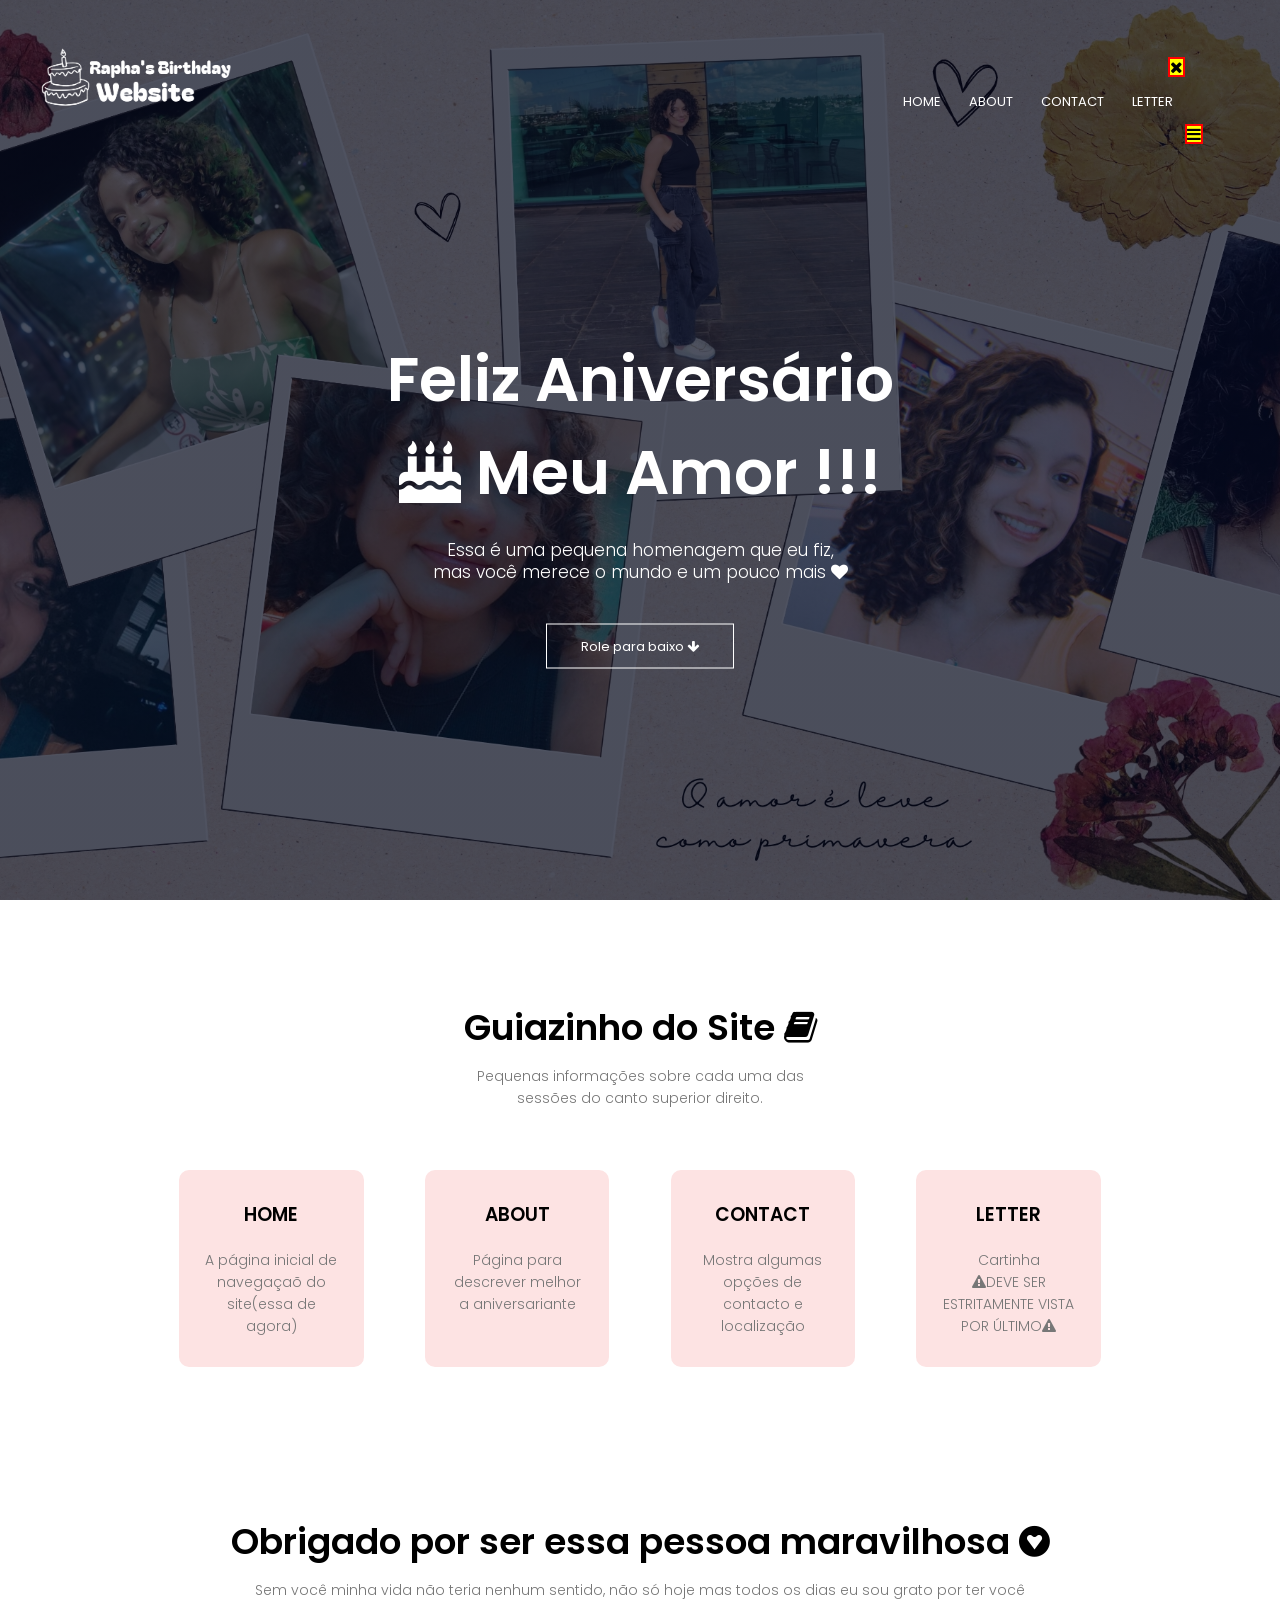
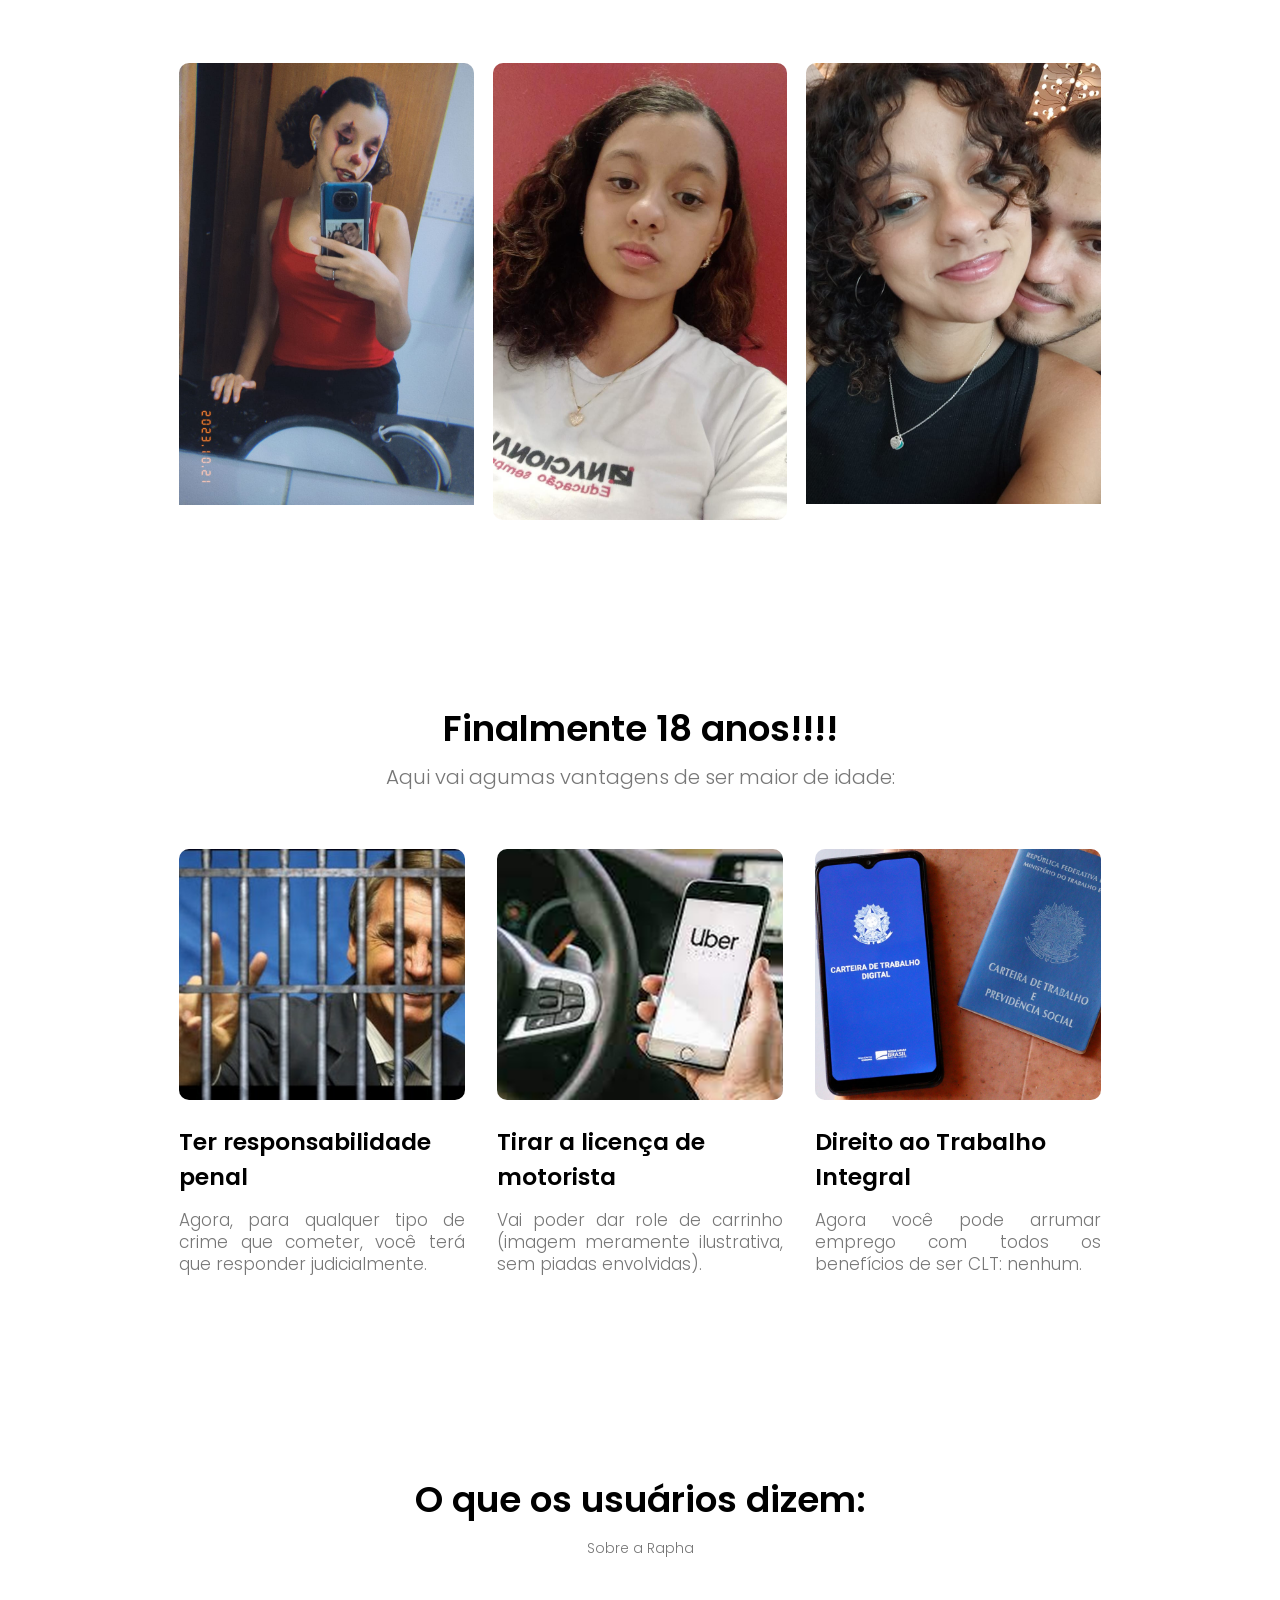
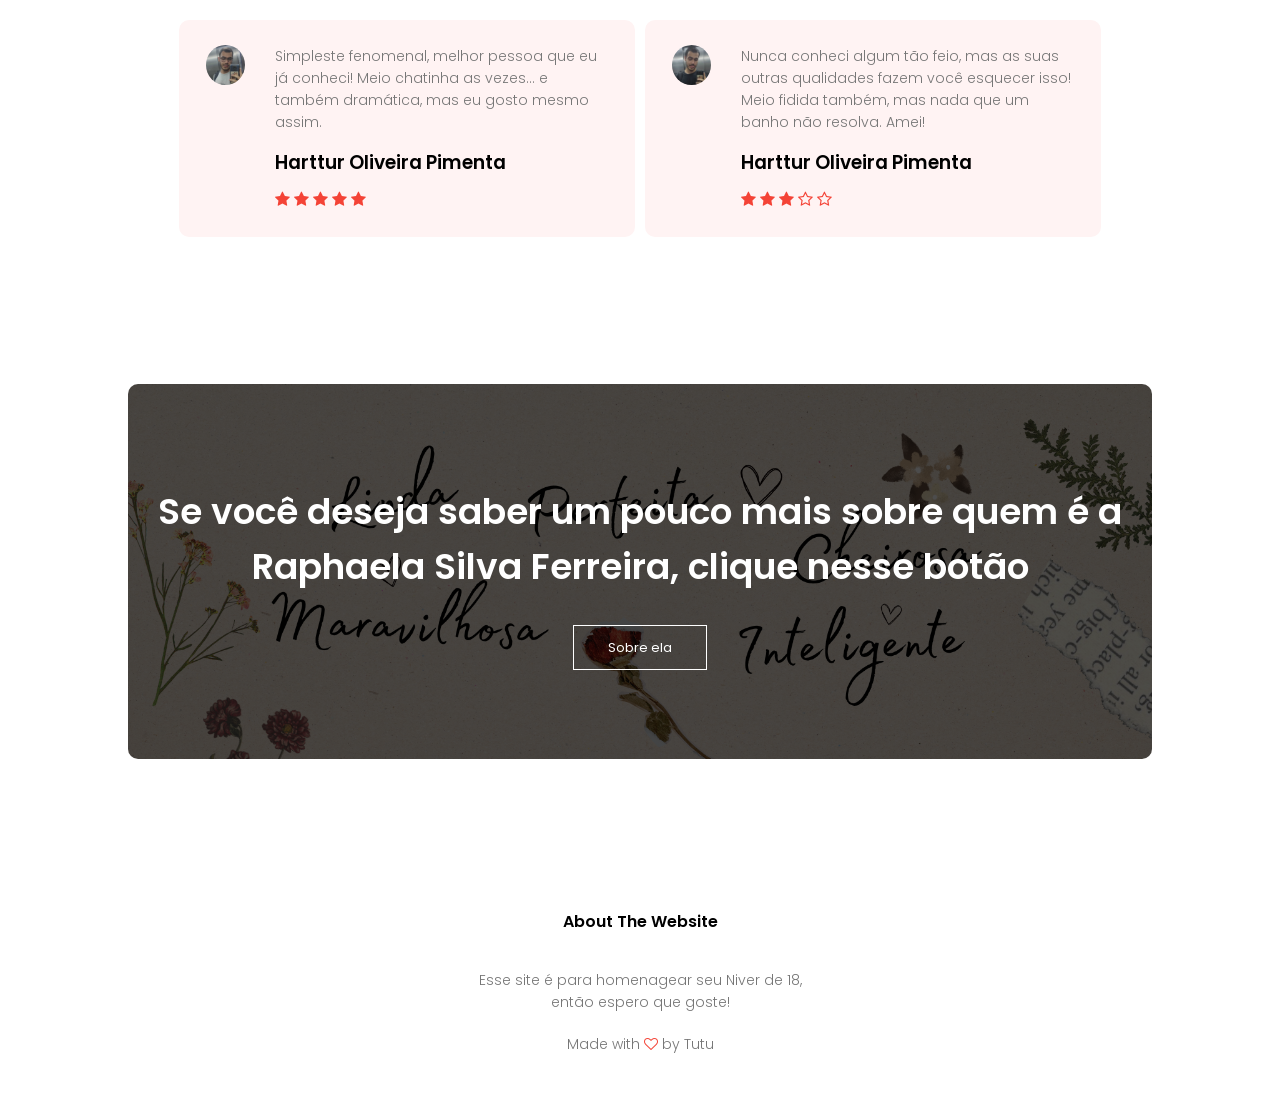
<file: Surpresa/index.html>
<!DOCTYPE html>
<html>
<head>
    <style>
        /* DEBUG: Destacar ícones */
        .fa-bars, .fa-times {
            border: 2px solid red !important;
            background: yellow !important;
            color: black !important;
        }
    </style>
    <meta name="viewport" content="width=device-width, initial-scale=1.0">
    <link rel="stylesheet" href="style.css">
    <link rel="preconnect" href="https://fonts.googleapis.com">
    <link rel="preconnect" href="https://fonts.gstatic.com" crossorigin>
    <link href="https://fonts.googleapis.com/css2?family=Poppins:wght@700&display=swap" rel="stylesheet">
    <title>Rapha's Birthday Website</title>
    <link rel="stylesheet" href="https://stackpath.bootstrapcdn.com/font-awesome/4.7.0/css/font-awesome.min.css">
    
</head>
<body>
    <section class="header">
        <nav>
            <!--Insere uma logo no canto-->
            <a href="index.html"><img src="images/logo.png"></a>
            <div class="nav-links" id="navLinks">
                <i class="fa fa-times" onclick="hideMenu()"></i>
                <ul>
                    <!--Muda os botoes de opçoes das paginas-->
                    <li><a href="index.html">HOME</a></li>
                    <li><a href="about.html">ABOUT</a></li>
                    <!-- <li><a href="course.html">COURSE</a></li> -->
                    <li><a href="contact.html">CONTACT</a></li>
                    <li><a href="blog.html">LETTER</a></li>
                </ul>
            </div>
            <i class="fa fa-bars" onclick="showMenu()"></i>
        </nav>

    <div class="text-box">
        <!-- titulo principal e legenda + link -->
        <h1>Feliz Aniversário <br><i class="fa fa-birthday-cake"></i>  Meu Amor !!!</h1>
        <p> Essa é uma pequena homenagem que eu fiz, <br> mas você merece o mundo e um pouco mais <i class="fa fa-heart"></i> </p>
        <a href="" class="hero-btn">Role para baixo <i class="fa fa-arrow-down"></i></a>
    </div>

    </section>

    <!----------- Pagina de cursos ------------->
    <section class="course">
        <h1> Guiazinho do Site <i class="fa fa-book"></i> </h1>
        <p> Pequenas informações sobre cada uma das <br> sessões do canto superior direito.</p>

        <div class="row">
            <div class="course-col">
                <h3> HOME </h3>
                <p> A página inicial de navegaçaõ do site(essa de agora) </p>
            </div>

            <div class="course-col">
                <h3> ABOUT </h3>
                <p> Página para descrever melhor a aniversariante </p>
            </div>

            <div class="course-col">
                <h3> CONTACT </h3>
                <p> Mostra algumas opções de contacto e localização </p>
            </div>

            <div class="course-col">
                <h3> LETTER </h3>
                <p> Cartinha <br><i class="fa fa-exclamation-triangle"></i>DEVE SER ESTRITAMENTE VISTA POR ÚLTIMO<i class="fa fa-exclamation-triangle"></i></p>
            </div>
        </div>

    </section>


    <!----------- campus ------------>
    <section class="campus">
        <h1>Obrigado por ser essa pessoa maravilhosa <i class="fa fa-gratipay"></i></h1>
        <p>Sem você minha vida não teria nenhum sentido, não só hoje mas todos os dias eu sou grato por ter você</p>

        <div class="row">
            <div class="campus-col">
                <img src="images/london.png">
                <div class="layer">
                    <h3>Sempre sendo forte e passando por qualquer situação, por mais difícil que ela seja. Tenho muito orgulho de você meu amor!</h3>
                </div>
            </div>
            <div class="campus-col">
                <img src="images/new.png">
                <div class="layer">
                    <h3>Agora com os seus 18 aninhos, mas já madura desde sempre. Responsável e sensata, ao mesmo tempo engraçada e divertida.</h3>
                </div>
            </div>
            <div class="campus-col">
                <img src="images/wa.png">
                <div class="layer">
                    <h3>Sempre me apoiando e me amando da forma mais intensa possível. Sem você eu não conseguiria sequer sair do lugar.</h3>
                </div>
            </div>
        </div>
    </section>

    <!-------facilities--------->

    <section class="facilities">
        <h1>Finalmente 18 anos!!!!</h1>
        <p>Aqui vai agumas vantagens de ser maior de idade:</p>

        <div class="row">
            <div class="facilities-col">
                <img src="images/library.png">
                <h3>Ter responsabilidade penal</h3>
                <p>Agora, para qualquer tipo de crime que cometer, você terá que responder judicialmente. </p>
            </div>
            <div class="facilities-col">
                <img src="images/basket.png">
                <h3>Tirar a licença de motorista</h3>
                <p>    Vai poder dar role de carrinho (imagem meramente ilustrativa, sem piadas envolvidas).</p>
            </div>
            <div class="facilities-col">
                <img src="images/cafeteria.png">
                <h3>Direito ao Trabalho Integral</h3>
                <p>Agora você pode arrumar emprego com todos os benefícios de ser CLT: nenhum.</p>
            </div>
        </div>
    </section>

    <!----------testimonial------------>
    <section class="testimonials">
        <h1>O que os usuários dizem: </h1>
        <p>Sobre a Rapha</p>

        <div class="row">
            <div class="testimonial-col">
                <img src="images/user1.png">
                <div>
                    <p>Simpleste fenomenal, melhor pessoa que eu já conheci! Meio chatinha as vezes... e também dramática, mas eu gosto mesmo assim.</p>
                    <h3>Harttur Oliveira Pimenta</h3>
                    <i class="fa fa-star"></i>
                    <i class="fa fa-star"></i>
                    <i class="fa fa-star"></i>
                    <i class="fa fa-star"></i>
                    <i class="fa fa-star"></i>
                </div>
            </div>
            <div class="testimonial-col">
                <img src="images/user2.png">
                <div>
                    <p>Nunca conheci algum tão feio, mas as suas outras qualidades fazem você esquecer isso! Meio fidida também, mas nada que um banho não resolva. Amei!</p>
                    <h3>Harttur Oliveira Pimenta</h3>
                    <i class="fa fa-star"></i>
                    <i class="fa fa-star"></i>
                    <i class="fa fa-star"></i>
                    <i class="fa fa-star-o"></i>
                    <i class="fa fa-star-o"></i>
                </div>
            </div>
        </div>

    </section>


<!--------- call to action --------->

<section class="cta">
    <h1>Se você deseja saber um pouco mais sobre quem é a Raphaela Silva Ferreira, clique nesse botão</h1>
    <a href="about.html" class="hero-btn">Sobre ela</a>
</section>


<!--------- footer --------->
<section class="footer">
    <h4>About The Website</h4>
    <p> Esse site é para homenagear seu Niver de 18,<br>então espero que goste!</p>
    <p>Made with <i class="fa fa-heart-o"></i> by Tutu </p>
</section>


<script>
    // Menu Mobile Avançado
    const navLinks = document.getElementById('navLinks');
    const menuIcon = document.querySelector('.fa-bars');
    const closeIcon = document.querySelector('.fa-times');

    function showMenu() {
        navLinks.classList.add('active');
        document.body.style.overflow = 'hidden';
    }

    function hideMenu() {
        navLinks.classList.remove('active');
        document.body.style.overflow = 'auto';
    }

    // Fechar menu ao clicar em um link
    document.querySelectorAll('.nav-links a').forEach(link => {
        link.addEventListener('click', hideMenu);
    });

    // Fechar ao clicar fora (opcional)
    document.addEventListener('click', (e) => {
        if (window.innerWidth <= 768 && 
            !e.target.closest('.nav-links') && 
            !e.target.closest('.fa-bars') && 
            navLinks.classList.contains('active')) {
            hideMenu();
        }
    });
</script>

</body>
</html>
</file>
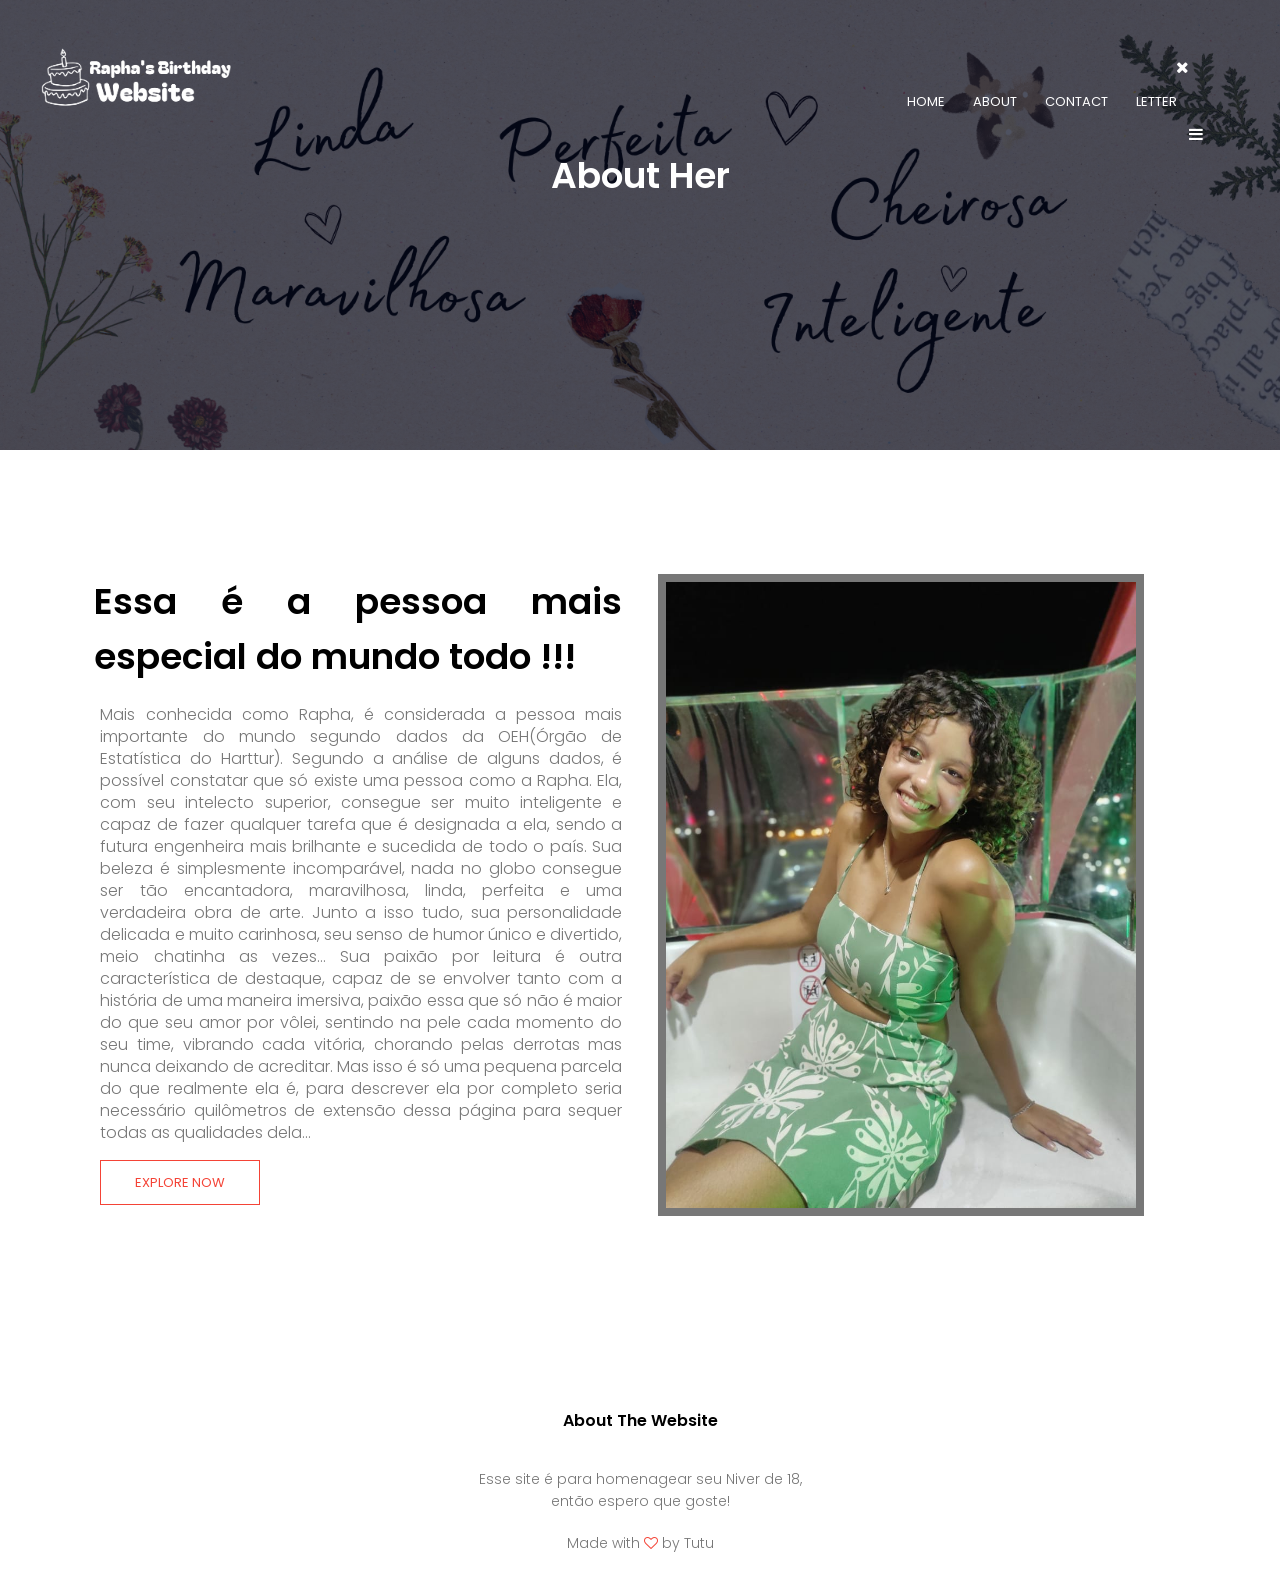
<file: Surpresa/about.html>
<!DOCTYPE html>
<html>
<head>
    <meta name="viewport" content="width=device-width, initial-scale=1.0">
    <link rel="stylesheet" href="style.css">
    <link rel="preconnect" href="https://fonts.googleapis.com">
    <link rel="preconnect" href="https://fonts.gstatic.com" crossorigin>
    <link href="https://fonts.googleapis.com/css2?family=Poppins:wght@700&display=swap" rel="stylesheet">
    <title>Rapha's Birthday Website</title>
    <link rel="stylesheet" href="https://stackpath.bootstrapcdn.com/font-awesome/4.7.0/css/font-awesome.min.css">
    
</head>
<body>
    <section class="sub-header">
        <nav>
            <!--Insere uma logo no canto-->
            <a href="index.html"><img src="images/logo.png"></a>
            <div class="nav-links" id="navLinks">
                <i class="fa fa-times" onclick="hideMenu()"></i>
                <ul>
                    <!--Muda os botoes de opçoes das paginas-->
                    <li><a href="index.html">HOME</a></li>
                    <li><a href="about.html">ABOUT</a></li>
                    <!-- <li><a href="course.html">COURSE</a></li> -->
                    <li><a href="contact.html">CONTACT</a></li>
                    <li><a href="blog.html">LETTER</a></li>
                </ul>
            </div>
            <i class="fa fa-bars" onclick="showMenu()"></i>
        </nav>
        <h1>About Her</h1>
    </section> 


<!--------------About Us Content------------------->
<section class="about-us">

    <div class="row">
        <div class="about-col">
            <h1>Essa é a pessoa mais especial do mundo todo !!!</h1>
            <p>Mais conhecida como Rapha, é considerada a pessoa mais importante do mundo segundo dados da OEH(Órgão de Estatística do Harttur). Segundo a análise de alguns dados, é possível constatar que só existe uma pessoa como a Rapha. Ela, com seu intelecto superior, consegue ser muito inteligente e capaz de fazer qualquer tarefa que é designada a ela, sendo a futura engenheira mais brilhante e sucedida de todo o país. Sua beleza é simplesmente incomparável, nada no globo consegue ser tão encantadora, maravilhosa, linda, perfeita e uma verdadeira obra de arte. Junto a isso tudo, sua personalidade delicada e muito carinhosa, seu senso de humor único e divertido, meio chatinha as vezes… Sua paixão por leitura é outra característica de destaque, capaz de se envolver tanto com a história de uma maneira imersiva, paixão essa que só não é maior do que seu amor por vôlei, sentindo na pele cada momento do seu time, vibrando cada vitória, chorando pelas derrotas mas nunca deixando de acreditar. Mas isso é só uma pequena parcela do que realmente ela é, para descrever ela por completo seria necessário quilômetros de extensão dessa página para sequer todas as qualidades dela… </p>
            <a href="" class="hero-btn red-btn">EXPLORE NOW</a>
        </div>
        <div class="about-col">
            <img src="images/about.png">
        </div>

    </div>


</section>


<!------------------ footer ----------------------->
<section class="footer">
    <h4>About The Website</h4>
    <p> Esse site é para homenagear seu Niver de 18,<br>então espero que goste!</p>
    <p>Made with <i class="fa fa-heart-o"></i> by Tutu </p>
</section>

<script>
    // Menu Mobile Avançado
    const navLinks = document.getElementById('navLinks');
    const menuIcon = document.querySelector('.fa-bars');
    const closeIcon = document.querySelector('.fa-times');

    function showMenu() {
        navLinks.classList.add('active');
        document.body.style.overflow = 'hidden';
    }

    function hideMenu() {
        navLinks.classList.remove('active');
        document.body.style.overflow = 'auto';
    }

    // Fechar menu ao clicar em um link
    document.querySelectorAll('.nav-links a').forEach(link => {
        link.addEventListener('click', hideMenu);
    });

    // Fechar ao clicar fora (opcional)
    document.addEventListener('click', (e) => {
        if (window.innerWidth <= 768 && 
            !e.target.closest('.nav-links') && 
            !e.target.closest('.fa-bars') && 
            navLinks.classList.contains('active')) {
            hideMenu();
        }
    });
</script>
</body>
</html>
</file>
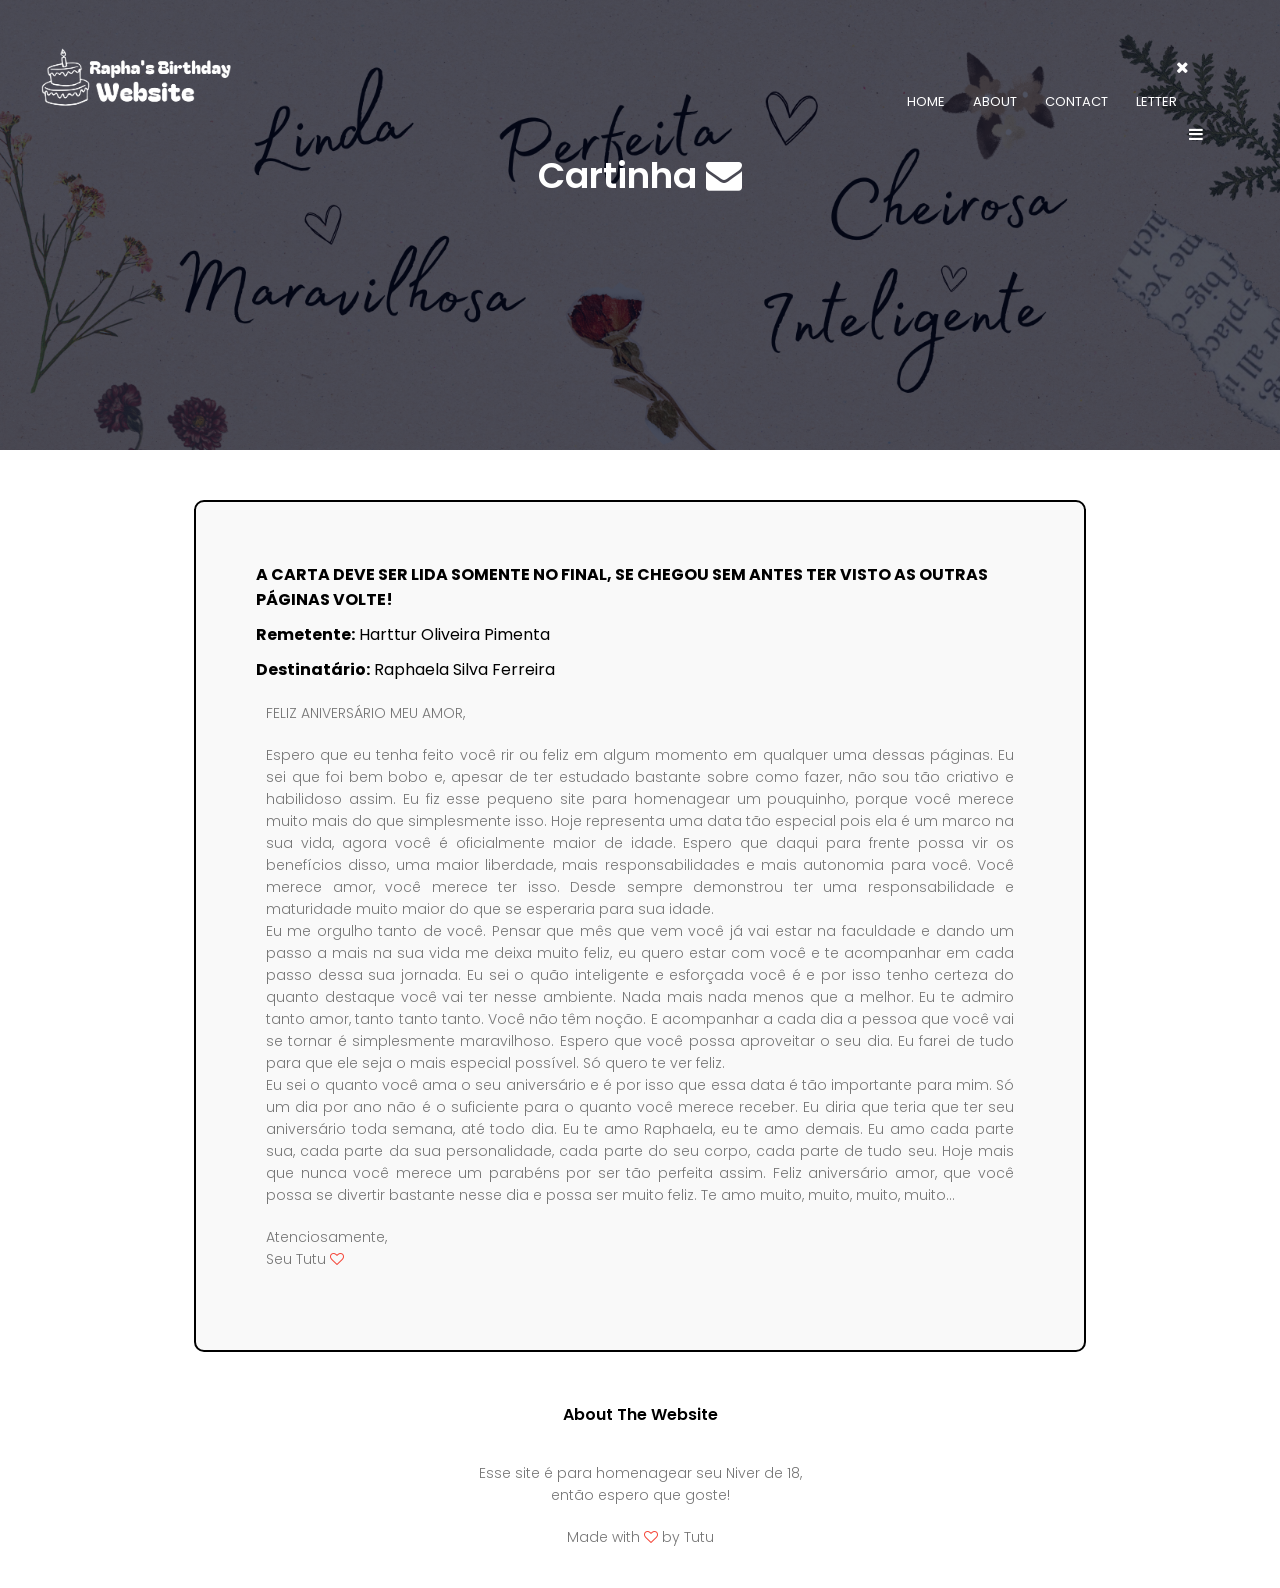
<file: Surpresa/blog.html>
<!DOCTYPE html>
<html lang="pt-br">
<head>
    <meta name="viewport" content="width=device-width, initial-scale=1.0">
    <link rel="stylesheet" href="style.css">
    <link rel="preconnect" href="https://fonts.googleapis.com">
    <link rel="preconnect" href="https://fonts.gstatic.com" crossorigin>
    <link href="https://fonts.googleapis.com/css2?family=Poppins:wght@700&display=swap" rel="stylesheet">
    <title>Rapha's Birthday Website</title>
    <link rel="stylesheet" href="https://stackpath.bootstrapcdn.com/font-awesome/4.7.0/css/font-awesome.min.css">
    
</head>
<body>
    <section class="sub-header">
        <nav>
            <!--Insere uma logo no canto-->
            <a href="index.html"><img src="images/logo.png"></a>
            <div class="nav-links" id="navLinks">
                <i class="fa fa-times" onclick="hideMenu()"></i>
                <ul>
                    <!--Muda os botoes de opçoes das paginas-->
                    <li><a href="index.html">HOME</a></li>
                    <li><a href="about.html">ABOUT</a></li>
                    <!-- <li><a href="course.html">COURSE</a></li> -->
                    <li><a href="contact.html">CONTACT</a></li>
                    <li><a href="blog.html">LETTER</a></li>
                </ul>
            </div>
            <i class="fa fa-bars" onclick="showMenu()"></i>
        </nav>
        <h1>Cartinha <i class="fa fa-envelope"></i></h1>
    </section> 

<!------------------Blog page content------------------->
<div class="carta">
    <div class="destinatario">
        <strong>A CARTA DEVE SER LIDA SOMENTE NO FINAL, SE CHEGOU SEM ANTES TER VISTO AS OUTRAS PÁGINAS VOLTE!</strong>
    </div>
    <div class="remetente">
        <strong>Remetente:</strong> Harttur Oliveira Pimenta<br>
    </div>
    <div class="destinatario">
        <strong>Destinatário:</strong> Raphaela Silva Ferreira<br>
    </div>
    <div class="corpo">
        <p>FELIZ ANIVERSÁRIO MEU AMOR,</p>

        <p>Espero que eu tenha feito você rir ou feliz em algum momento em qualquer uma dessas páginas. Eu sei que foi bem bobo e, apesar de ter estudado bastante sobre como fazer, não sou tão criativo e habilidoso assim. Eu fiz esse pequeno site para homenagear um pouquinho, porque você merece muito mais do que simplesmente isso. Hoje representa uma data tão especial pois ela é um marco na sua vida, agora você é oficialmente maior de idade. Espero que daqui para frente possa vir os benefícios disso, uma maior liberdade, mais responsabilidades e mais autonomia para você. Você merece amor, você merece ter isso. Desde sempre demonstrou ter uma responsabilidade e maturidade muito maior do que se esperaria para sua idade.<br>Eu me orgulho tanto de você. Pensar que mês que vem você já vai estar na faculdade e dando um passo a mais na sua vida me deixa muito feliz, eu quero estar com você e te acompanhar em cada passo dessa sua jornada. Eu sei o quão inteligente e esforçada você é e por isso tenho certeza do quanto destaque você vai ter nesse ambiente. Nada mais nada menos que a melhor. Eu te admiro tanto amor, tanto tanto tanto. Você não têm noção. E acompanhar a cada dia a pessoa que você vai se tornar é simplesmente maravilhoso. Espero que você possa aproveitar o seu dia. Eu farei de tudo para que ele seja o mais especial possível. Só quero te ver feliz.<br>Eu sei o quanto você ama o seu aniversário e é por isso que essa data é tão importante para mim. Só um dia por ano não é o suficiente para o quanto você merece receber. Eu diria que teria que ter seu aniversário toda semana, até todo dia. Eu te amo Raphaela, eu te amo demais. Eu amo cada parte sua, cada parte da sua personalidade, cada parte do seu corpo, cada parte de tudo seu. Hoje mais que nunca você merece um parabéns por ser tão perfeita assim. Feliz aniversário amor, que você possa se divertir bastante nesse dia e possa ser muito feliz. Te amo muito, muito, muito, muito… </p>

        <p>Atenciosamente,<br>
        Seu Tutu <i class="fa fa-heart-o"></i><br>
        </p>
    </div>
</div>



<!--------------------- footer -------------------------->
<section class="footer">
    <h4>About The Website</h4>
    <p> Esse site é para homenagear seu Niver de 18,<br>então espero que goste!</p>
    <p>Made with <i class="fa fa-heart-o"></i> by Tutu </p>
</section>

<script>
    // Menu Mobile Avançado
    const navLinks = document.getElementById('navLinks');
    const menuIcon = document.querySelector('.fa-bars');
    const closeIcon = document.querySelector('.fa-times');

    function showMenu() {
        navLinks.classList.add('active');
        document.body.style.overflow = 'hidden';
    }

    function hideMenu() {
        navLinks.classList.remove('active');
        document.body.style.overflow = 'auto';
    }

    // Fechar menu ao clicar em um link
    document.querySelectorAll('.nav-links a').forEach(link => {
        link.addEventListener('click', hideMenu);
    });

    // Fechar ao clicar fora (opcional)
    document.addEventListener('click', (e) => {
        if (window.innerWidth <= 768 && 
            !e.target.closest('.nav-links') && 
            !e.target.closest('.fa-bars') && 
            navLinks.classList.contains('active')) {
            hideMenu();
        }
    });
</script>
</body>
</html>
</file>
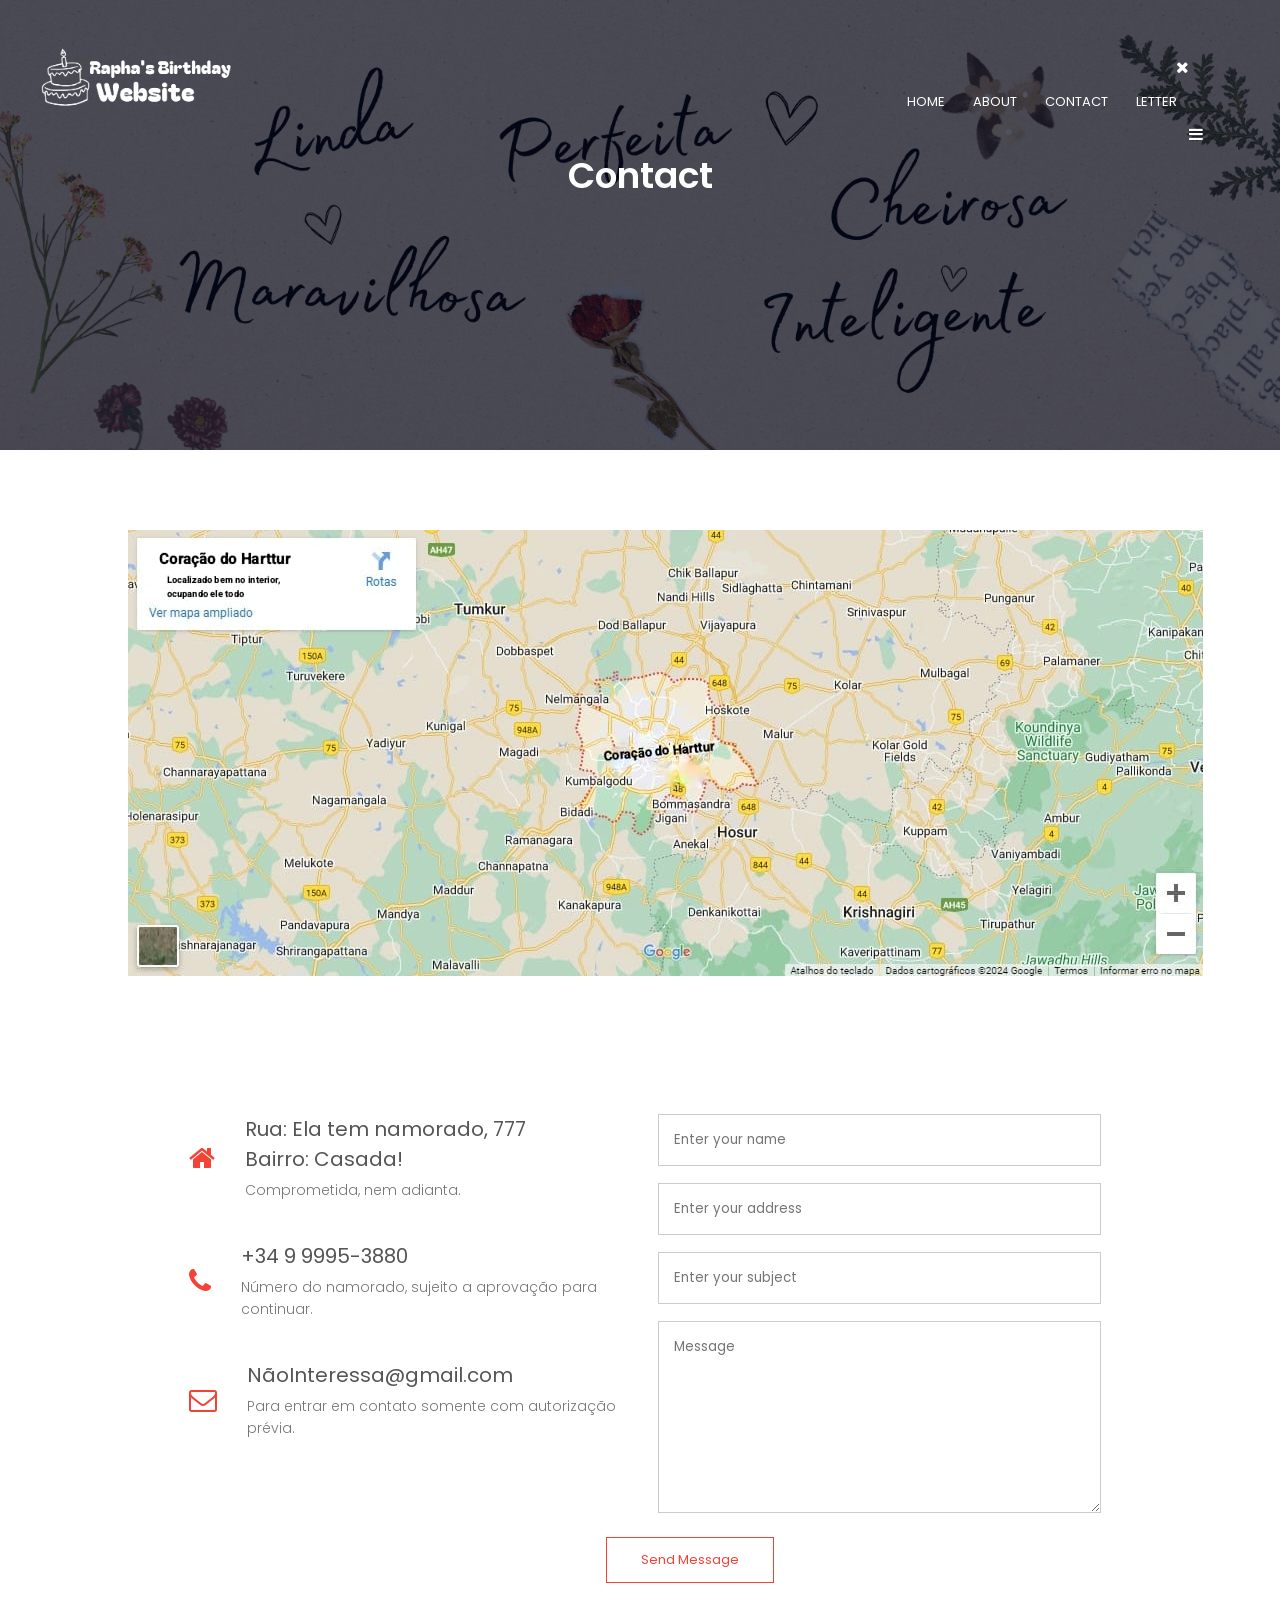
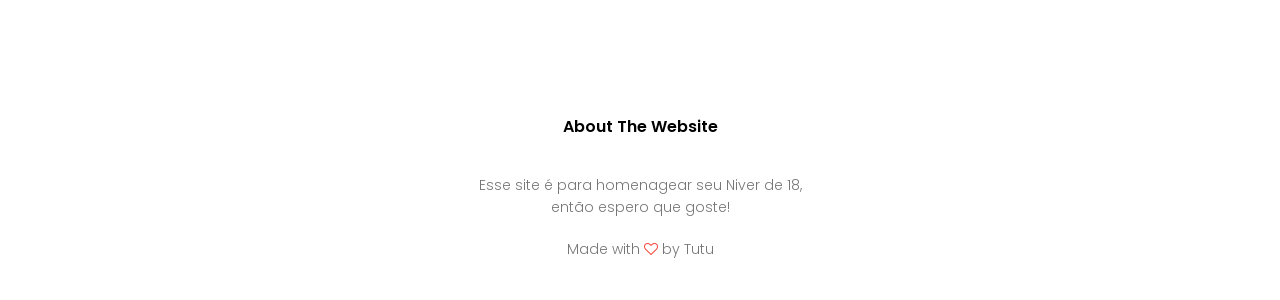
<file: Surpresa/contact.html>
<!DOCTYPE html>
<html>
<head>
    <meta name="viewport" content="width=device-width, initial-scale=1.0">
    <link rel="stylesheet" href="style.css">
    <link rel="preconnect" href="https://fonts.googleapis.com">
    <link rel="preconnect" href="https://fonts.gstatic.com" crossorigin>
    <link href="https://fonts.googleapis.com/css2?family=Poppins:wght@700&display=swap" rel="stylesheet">
    <title>Rapha's Birthday Website</title>
    <link rel="stylesheet" href="https://stackpath.bootstrapcdn.com/font-awesome/4.7.0/css/font-awesome.min.css">
    
</head>
<body>
    <section class="sub-header">
        <nav>
            <!--Insere uma logo no canto-->
            <a href="index.html"><img src="images/logo.png"></a>
            <div class="nav-links" id="navLinks">
                <i class="fa fa-times" onclick="hideMenu()"></i>
                <ul>
                    <!--Muda os botoes de opçoes das paginas-->
                    <li><a href="index.html">HOME</a></li>
                    <li><a href="about.html">ABOUT</a></li>
                    <!-- <li><a href="course.html">COURSE</a></li> -->
                    <li><a href="contact.html">CONTACT</a></li>
                    <li><a href="blog.html">LETTER</a></li>
                </ul>
            </div>
            <i class="fa fa-bars" onclick="showMenu()"></i>
        </nav>
        <h1>Contact</h1>
    </section> 

<!----------------------Contact US--------------------->

<section class="location">
    <img src="images/local.png">
</section>

<section class="contact-us">
    <div class="row">
        <div class="contact-col">
            <div>
                <i class="fa fa-home"></i>
                <span>
                    <h5>Rua: Ela tem namorado, 777 <br>Bairro: Casada!</h5>
                    <p>Comprometida, nem adianta.</p>
                </span>
            </div>
            <div>
                <i class="fa fa-phone"></i>
                <span>
                    <h5>+34 9 9995-3880</h5>
                    <p>Número do namorado, sujeito a aprovação para continuar.</p>
                </span>
            </div>
            <div>
                <i class="fa fa-envelope-o"></i>
                <span>
                    <h5>NãoInteressa@gmail.com</h5>
                    <p>Para entrar em contato somente com autorização prévia.</p>
                </span>
            </div>
        </div>
        <div class="contact-col">

            <form action="form-handler.php" method="post">
                <input type="text" name="" placeholder="Enter your name" required>
                <input type="email" placeholder="Enter your address" required>
                <input type="text" placeholder="Enter your subject" required>
                <textarea rows="8" placeholder="Message" required></textarea>
                <button type="submit" class="hero-btn red-btn">Send Message</button>
            </form>

        </div>
    </div>
</section>


<!------------------ footer ----------------------->
<section class="footer">
    <h4>About The Website</h4>
    <p> Esse site é para homenagear seu Niver de 18,<br>então espero que goste!</p>
    <p>Made with <i class="fa fa-heart-o"></i> by Tutu </p>
</section>

<script>
    // Menu Mobile Avançado
    const navLinks = document.getElementById('navLinks');
    const menuIcon = document.querySelector('.fa-bars');
    const closeIcon = document.querySelector('.fa-times');

    function showMenu() {
        navLinks.classList.add('active');
        document.body.style.overflow = 'hidden';
    }

    function hideMenu() {
        navLinks.classList.remove('active');
        document.body.style.overflow = 'auto';
    }

    // Fechar menu ao clicar em um link
    document.querySelectorAll('.nav-links a').forEach(link => {
        link.addEventListener('click', hideMenu);
    });

    // Fechar ao clicar fora (opcional)
    document.addEventListener('click', (e) => {
        if (window.innerWidth <= 768 && 
            !e.target.closest('.nav-links') && 
            !e.target.closest('.fa-bars') && 
            navLinks.classList.contains('active')) {
            hideMenu();
        }
    });
</script>
</body>
</html>
</file>
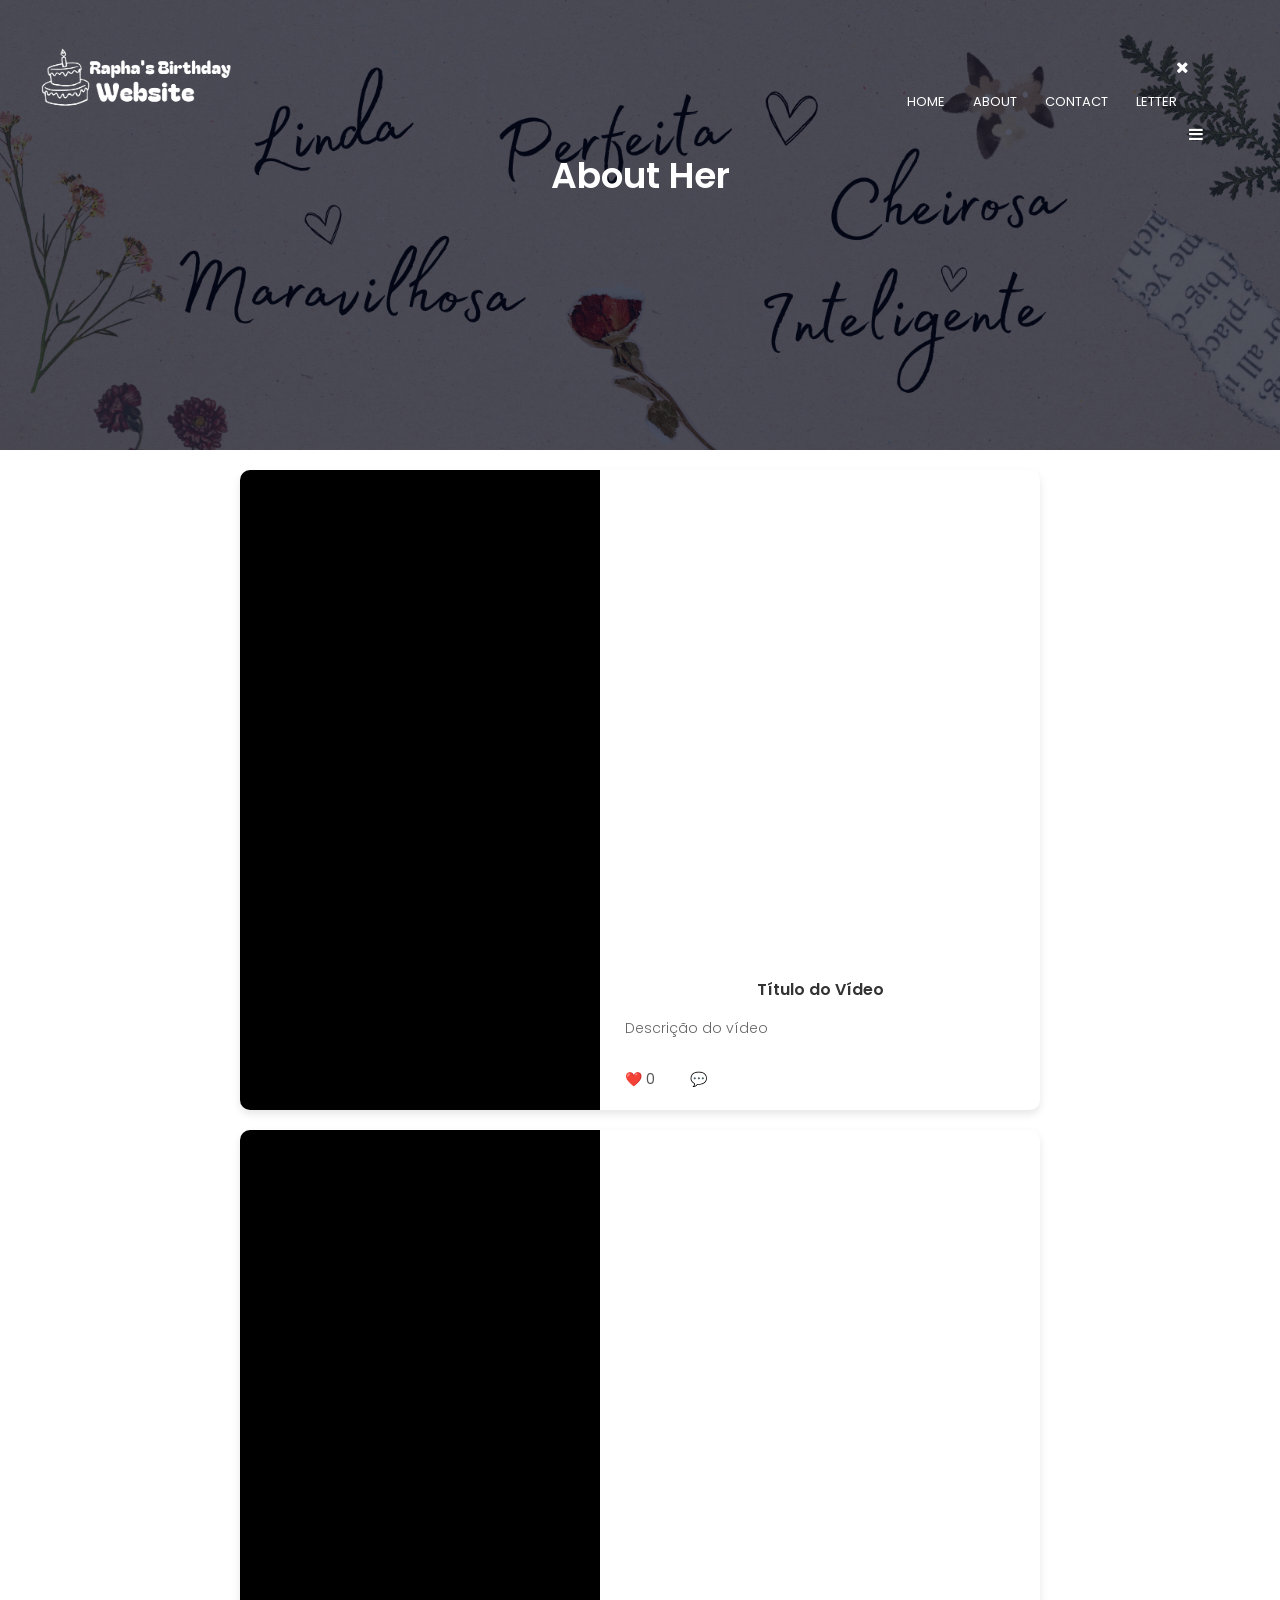
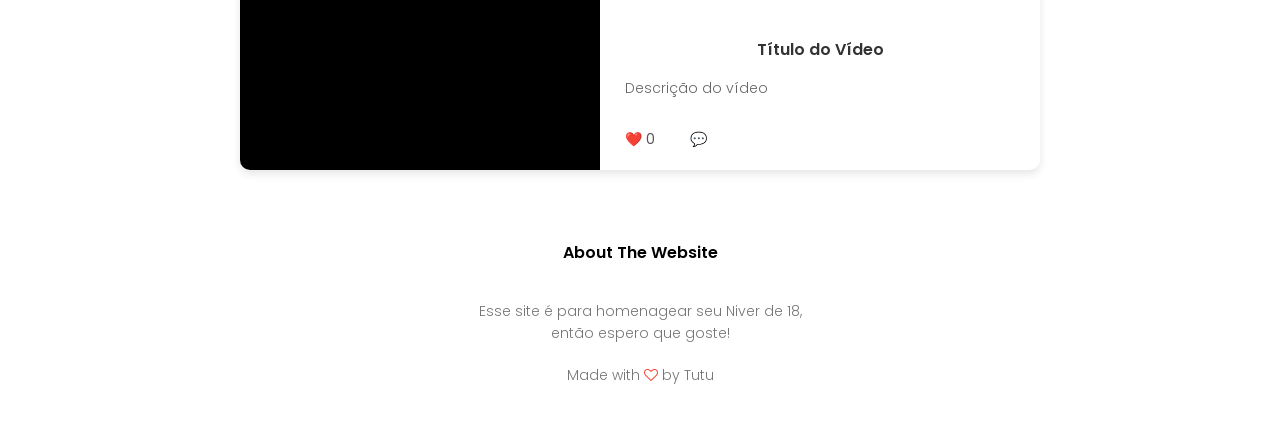
<file: Surpresa/ForYou.html>
<!DOCTYPE html>
<html>
<head>
    <meta name="viewport" content="width=device-width, initial-scale=1.0">
    <link rel="stylesheet" href="style.css">
    <link rel="preconnect" href="https://fonts.googleapis.com">
    <link rel="preconnect" href="https://fonts.gstatic.com" crossorigin>
    <link href="https://fonts.googleapis.com/css2?family=Poppins:wght@700&display=swap" rel="stylesheet">
    <title>Rapha's Birthday Website</title>
    <link rel="stylesheet" href="https://stackpath.bootstrapcdn.com/font-awesome/4.7.0/css/font-awesome.min.css">
    
</head>
<body>
    <section class="sub-header">
        <nav>
            <!--Insere uma logo no canto-->
            <a href="index.html"><img src="images/logo.png"></a>
            <div class="nav-links" id="navLinks">
                <i class="fa fa-times" onclick="hideMenu()"></i>
                <ul>
                    <!--Muda os botoes de opçoes das paginas-->
                    <li><a href="index.html">HOME</a></li>
                    <li><a href="about.html">ABOUT</a></li>
                    <!-- <li><a href="course.html">COURSE</a></li> -->
                    <li><a href="contact.html">CONTACT</a></li>
                    <li><a href="blog.html">LETTER</a></li>
                </ul>
            </div>
            <i class="fa fa-bars" onclick="showMenu()"></i>
        </nav>
        <h1>About Her</h1>
    </section> 


<!--------------About Us Content------------------->

</head>
<body>

<!-- Contêiner central para vídeos -->
<div class="container">
    <div class="video-card">
        <video src="images/Video1.mp4" loop muted playsinline></video>
        <div class="video-content"> <!-- Nova div para agrupar info + botões -->
            <div class="info">
                <h3>Título do Vídeo</h3>
                <p>Descrição do vídeo</p>
            </div>
            <div class="actions">
                <button onclick="likeVideo(this)">❤️ 0</button>
                <button onclick="alert('Comentários em breve')">💬</button>
            </div>
        </div>
    </div>

    <div class="video-card">
        <video src="images/Video1.mp4" loop muted playsinline></video>
        <div class="video-content"> <!-- Nova div para agrupar info + botões -->
            <div class="info">
                <h3>Título do Vídeo</h3>
                <p>Descrição do vídeo</p>
            </div>
            <div class="actions">
                <button onclick="likeVideo(this)">❤️ 0</button>
                <button onclick="alert('Comentários em breve')">💬</button>
            </div>
        </div>
    </div>
</div>

<!------------------ footer ----------------------->
<section class="footer">
    <h4>About The Website</h4>
    <p> Esse site é para homenagear seu Niver de 18,<br>então espero que goste!</p>
    <p>Made with <i class="fa fa-heart-o"></i> by Tutu </p>
</section>

<script>
    // Menu Mobile Avançado
    const navLinks = document.getElementById('navLinks');
    const menuIcon = document.querySelector('.fa-bars');
    const closeIcon = document.querySelector('.fa-times');

    function showMenu() {
        navLinks.classList.add('active');
        document.body.style.overflow = 'hidden';
    }

    function hideMenu() {
        navLinks.classList.remove('active');
        document.body.style.overflow = 'auto';
    }

    // Fechar menu ao clicar em um link
    document.querySelectorAll('.nav-links a').forEach(link => {
        link.addEventListener('click', hideMenu);
    });

    // Fechar ao clicar fora (opcional)
    document.addEventListener('click', (e) => {
        if (window.innerWidth <= 768 && 
            !e.target.closest('.nav-links') && 
            !e.target.closest('.fa-bars') && 
            navLinks.classList.contains('active')) {
            hideMenu();
        }
    });
</script>


<!------ JAVA SCRIPT Play/Pause -------->   
    <script>

        document.querySelectorAll('video').forEach(video => {
            video.addEventListener('click', () => {
                if (video.paused) {
                    video.play();
                } else {
                    video.pause();
                }
            });
        });

    </script>


<!------ JAVA SCRIPT Play/Pause -------->  
    <script>    

        function likeVideo(button) {
            let count = parseInt(button.innerText.split(' ')[1]);
            button.innerText = '❤️ 10.000';
        }

    </script>

</body>
</html>
</file>
<file: Surpresa/style.css>
*{
    margin: 0;
    padding: 0;
    font-family: "Poppins", sans-serif;
}

.header{
    min-height: 100vh;
    width: 100%;
    /*Muda a imagem de fundo e o degrade de cores*/
    background-image: linear-gradient(rgba(4,9,30,0.7),rgba(4,9,30,0.7)),url(images/fundo.jpg);
    background-position: center;
    background-size: cover;
    position: relative;
}

nav{
    display: flex;
    padding: 2% 6%;
    justify-content: space-between;
    align-items: center;
}

nav img{
    width: 300px;
    margin-left: -80px;
    margin-top: -90px;
}

.nav-links{
    flex: 1;
    text-align: right;
    margin-top: -90px;
    transition: right 0.5s ease-in-out;
}

.nav-links ul li{
    list-style: none;
    display: inline-block;
    padding: 8px 12px;
    position: relative;
}

.nav-links ul li a{
    color: #fff;
    text-decoration: none;
    font-size: 13px;

}
.nav-links ul li::after{
    content: '';
    width: 0%;
    height: 2px;
    background: #f44336;
    display: block;
    margin: auto;
    transition: 0.5s;
}

.nav-links ul li:hover::after{
    width: 100%;
}

.text-box{
    width: 90%;
    color: #fff;
    position: absolute;
    top: 55%;
    left: 50%;
    transform: translate(-50%, -50%);
    text-align: center;
}

.text-box h1{
    font-size: 62px;
}

.text-box p{
    margin: 10px 0 40px;
    font-size: 17px;
    color: #fff;
} 

.hero-btn{
    display: incline-block;
    text-decoration: none;
    color: #fff;
    border: 1px solid #fff;
    padding: 12px 34px;
    font-size: 13px;
    background: transparent;
    position: relative;
    cursor: pointer;
}

.hero-btn:hover{
    border: 1px solid #f44336;
    background: #f44336;
    transition: ls;
}


/*-------course--------*/

.course{
    width: 80%;
    margin: auto;
    text-align: center;
    padding-top: 100px;
}

h1{
    font-size: 36px;
    font-weight: 600;
}

p{
    color: #777;
    font-size: 14px;
    font-weight: 300;
    line-height: 22px;
    padding: 10px;
}

.row{
    margin: 5%;
    display: flex;
    justify-content: space-between;
}

.course-col{
    flex-basis: 20%;
    background: #fde3e3;
    border-radius: 10px;
    margin-bottom: 5%;
    padding: 20px 12px;
    box-sizing: border-box;
    transition: 0.5s;
}
h3{
    text-align: center;
    font-weight: 600;
    margin: 10px 0;
}
.course-col:hover{
    box-shadow: 0 0 20px 0px rgba(0,0,0,0.2);
}


/*------- campus -------*/

.campus{
    width: 80%;
    margin: auto;
    text-align: center;
    padding-top: 50px;
}

.campus-col{
    flex-basis: 32%;
    border-radius: 10px;
    margin-bottom: 30px;
    position: relative;
    overflow: hidden;
}

.campus-col img{
    width: 100%;
    height: auto;

    display: block;
}

.layer{
    background: transparent;
    height: 100%;
    width: 100%;
    position: absolute;
    top: 0;
    left: 0;
    transition: 0.5s;
}

.layer:hover{
    background: rgba(226,0,0,0.7);
}

.layer h3{
    width: 90%;
    font-weight: 500;
    color:#fff;
    font-size: 23px;
    bottom: 0;
    left: 50%;
    transform: translateX(-50%);
    position: absolute;
    opacity: 0;
    transition: 0.5s;
}

.layer:hover h3{
    bottom:49%;
    opacity: 1;
}



/*---------facilities-------------*/

.facilities{
    width: 80%;
    margin: auto;
    text-align: center;
    padding-top: 100px;
}

.facilities p{
    font-size: 20px;
}
.facilities-col{
    flex-basis: 31%;
    border-radius: 10px;
    margin-bottom: 5%;
    text-align: justify;
    font-size: 20px;
}

.facilities-col img{
    width: 100%;
    border-radius: 10px;
}

.facilities-col p{
    padding: 0;
    font-size: 17px;
}

.facilities-col h3{
    margin-top: 16px;
    margin-bottom: 15px;
    text-align: left;
}

/*-------testimonials-----------*/
.testimonials{
    width: 80%;
    margin: auto;
    padding-top: 100px;
    text-align: center;
}

.testimonial-col{
    flex-basis: 44%;
    border-radius: 10px;
    margin-bottom: 5%;
    text-align: left;
    background: #fff3f3;
    padding: 25px;
    cursor: pointer;
    display: flex;
}

.testimonial-col img{
    height: 40px;
    margin-left: 2px;
    margin-right: 30px;
    border-radius: 50%;
}

.testimonial-col p{
    padding: 0;
}

.testimonial-col h3{
    margin-top: 15px;
    text-align: left;

}

.testimonial-col .fa{
    color: #f44336;
}

    


/*------------ call to action -----------*/

.cta{
    margin: 100px auto;
    width: 80%;
    background-image: linear-gradient(rgba(0,0,0,0.7),rgba(0,0,0,0.7)),url(images/banner2.png);
    background-position: center;
    background-size: cover;
    border-radius: 10px;
    text-align: center;
    padding: 100px 0;
}

.cta h1{
    color:#fff;
    margin-bottom: 40px;
    padding: 0; 
}



/*------------ footer -----------*/

.footer{
    width: 100%;
    text-align: center;
    padding: 30px 0;

}

.footer h4{
    margin-bottom: 25px;
    margin-top: 20px;
    font-weight: 600;
}

.icons .fa{
    color: #f44336;
    margin: 0 13px;
    cursor: pointer;
    padding: 18px 0;
}

.fa-heart-o{
    color: #f44336;
}

/* -----------------------about us---------------------*/
.sub-header{
    height: 50vh;
    width: 100%;
    background-image: linear-gradient(rgba(4,9,30,0.7),rgba(4,9,30,0.7)),url(images/backgroud2.png);
    background-position: center;
    background-size: cover;
    text-align: center;
    color: #fff;
}

.sub-header h1{
    margin-top: -120px;
}

.about-us{
    width: 85%;
    margin: auto;
    padding: 80px;
    padding-bottom: 50px;
    margin-top: -40px;
}

.about-col{
    flex-basis: 48%;
    padding: 30px 2px;
}

.about-col img{
    width: 100%;
    border: 8px solid #777;
}

.about-col h1{
    padding-top: 0;
    margin-left: -58px;
    text-align: justify;
}

.about-col p{
    padding: 20px 0 25px;
    text-align: justify;
    margin-left: -52px;
    font-size: medium;
}

.red-btn {
    border: 1px solid #f44336;
    background: transparent;
    color: #f44336;
    margin-left: -52px;
}

.red-btn:hover {
    color: #fff;
}


/*-------------------blog content-----------------*/

.carta {
    width: 60%;
    margin: 0 auto;
    padding: 60px;
    border: 2px solid #000;
    border-radius: 10px;
    background-color: #f9f9f9;
    margin-top: 50px;
}
.remetente {
    margin-bottom: 10px;
}
.destinatario {
    margin-bottom: 10px;
}
.corpo {
    margin-bottom: 10px;
    text-align: justify;
}
.assinatura {
    font-style: italic;
}

/*-----------------contact us------------------*/

.location{
   width: 80%;
   margin: auto;
   padding: 80px 0; 
}
.location iframe{
    width: 100%;
}
.contact-us{
    width: 80%;
    margin: auto;
}
.contact-col{
    flex-basis: 48%;
    margin-bottom: 30px;
}
.contact-col div{
    display: flex;
    align-items: center;
    margin-bottom: 40px;
}
.contact-col div .fa{
    font-size: 28px;
    color: #f44336;
    margin: 10px;
    margin-right: 30px;
}
.contact-col div p{
    padding: 0;
}
.contact-col div h5{
    font-size: 20px;
    margin-bottom: 5px;
    color: #555;
    font-weight: 400;
}
.contact-col input, .contact-col textarea{
    width: 100%;
    padding: 15px;
    margin-bottom: 17px;
    outline: none;
    border: 1px solid #ccc;
    box-sizing: border-box;
}


 /* [NOVO LAYOUT - LADO DIREITO] */

.container {
    width: 100%;
    max-width: 800px; /* Aumentei para caber vídeo + info lado a lado */
    margin: 20px auto;
    padding: 0;
    display: flex;
    flex-direction: column;
    gap: 20px;
}

.video-card {
    display: flex; /* Transforma o card em flex container */
    background: #fff;
    border-radius: 10px;
    overflow: hidden;
    box-shadow: 0 4px 8px rgba(0, 0, 0, 0.1);
    height: 640px; /* Altura fixa para alinhar os botões */
}

.video-card video {
    width: 360px; /* Largura fixa para o vídeo */
    height: 100%; /* Ocupa a altura total do card */
    background: #000;
    object-fit: cover;
    flex-shrink: 0; /* Evita que o vídeo diminua */
}

.video-content {
    display: flex;
    flex-direction: column;
    justify-content: flex-end; /* Alinha info + botões na parte inferior */
    padding: 15px;
    flex-grow: 1;
}

.info {
    text-align: left;
    margin-bottom: 15px; /* Espaço entre descrição e botões */
}

.info h3 {
    color: #333;
    font-size: 16px;
    margin-bottom: 5px;
}

.info p {
    color: #666;
    font-size: 14px;
    margin: 0;
}

.actions {
    display: flex;
    gap: 15px;
}

.actions button {
    background: none;
    border: none;
    cursor: pointer;
    font-size: 14px;
    color: #555;
    display: flex;
    align-items: center;
    gap: 5px;
    padding: 5px 10px;
    border-radius: 5px;
    transition: background 0.2s;
}

.actions button:hover {
    background: #f5f5f5;
}
</file>
